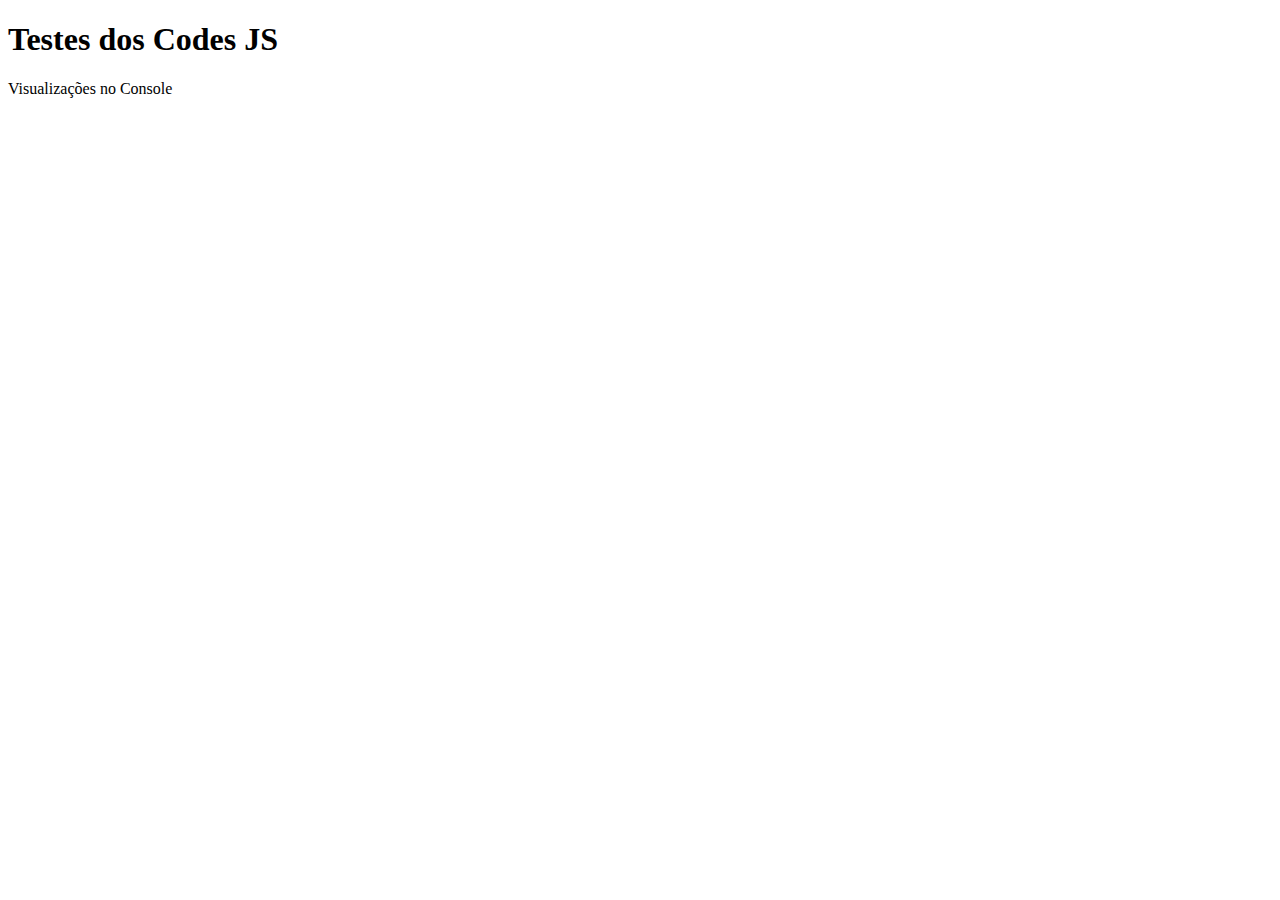
<file: Functions/index.html>
<!DOCTYPE html>
<html>
<head>
<title>Page</title>
</head>
<body>

<h1>Testes dos Codes JS</h1>
<p>Visualizações no Console</p>

<!-- Aqui o html consegue executar e mostrar o javascript -->
<script src="Ex10_area_perimetro.js"></script>
</body>
</html>
</file>
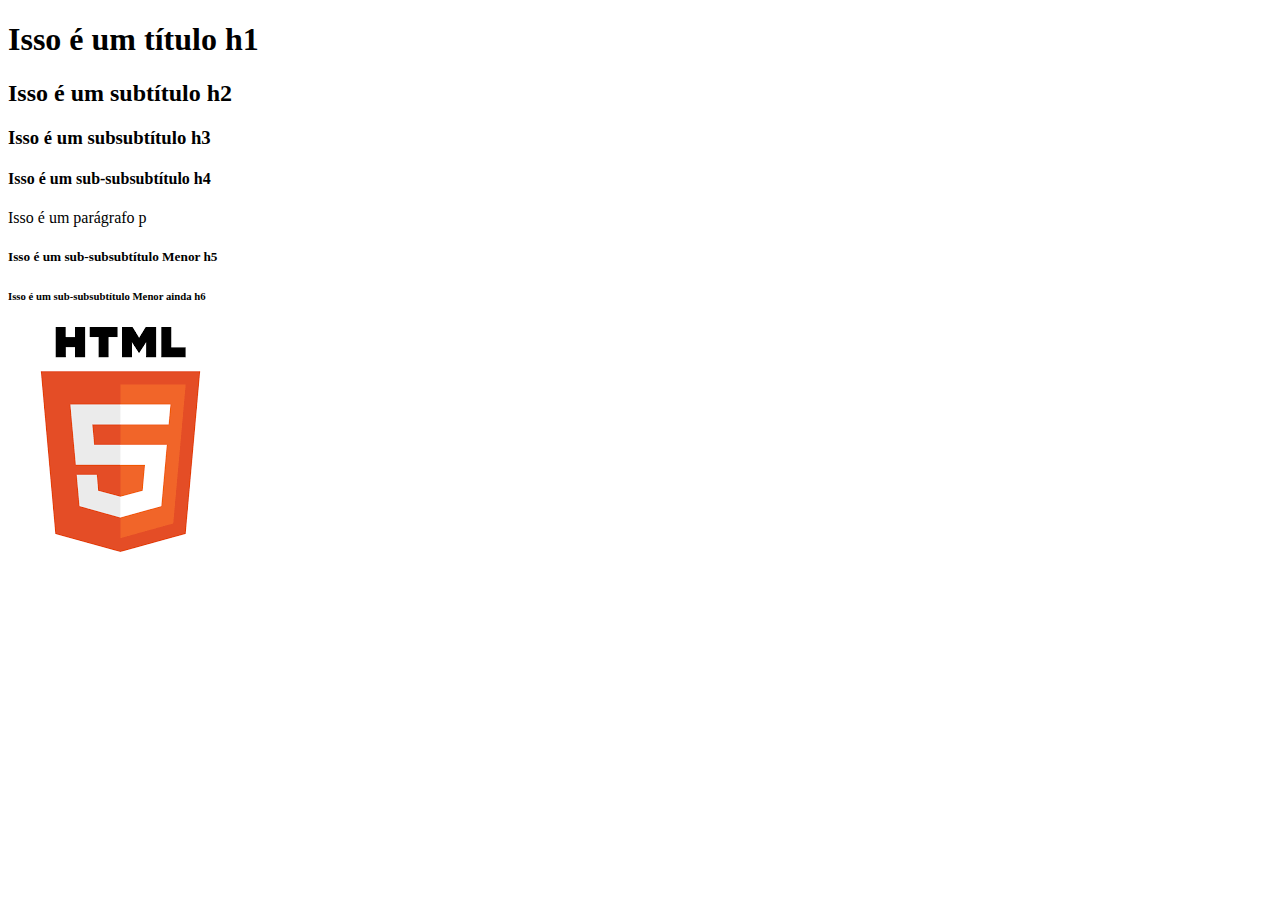
<file: Portifólio/index.html>
<!DOCTYPE html>
<html>
    <head>
        <title>Portifólio</title>
    </head>
    <body>
        
        <h1>Isso é um título h1</h1>
        <h2>Isso é um subtítulo h2</h2>
        <h3>Isso é um subsubtítulo h3</h3>
        <h4>Isso é um sub-subsubtítulo h4</h4>
        <p>Isso é um parágrafo p</p>
        <h5>Isso é um sub-subsubtítulo Menor h5</h5>
        <h6>Isso é um sub-subsubtítulo Menor ainda h6</h6>
        <img src="html.png" alt="Isso é uma imagem">
        
    </body>
</html>
</file>
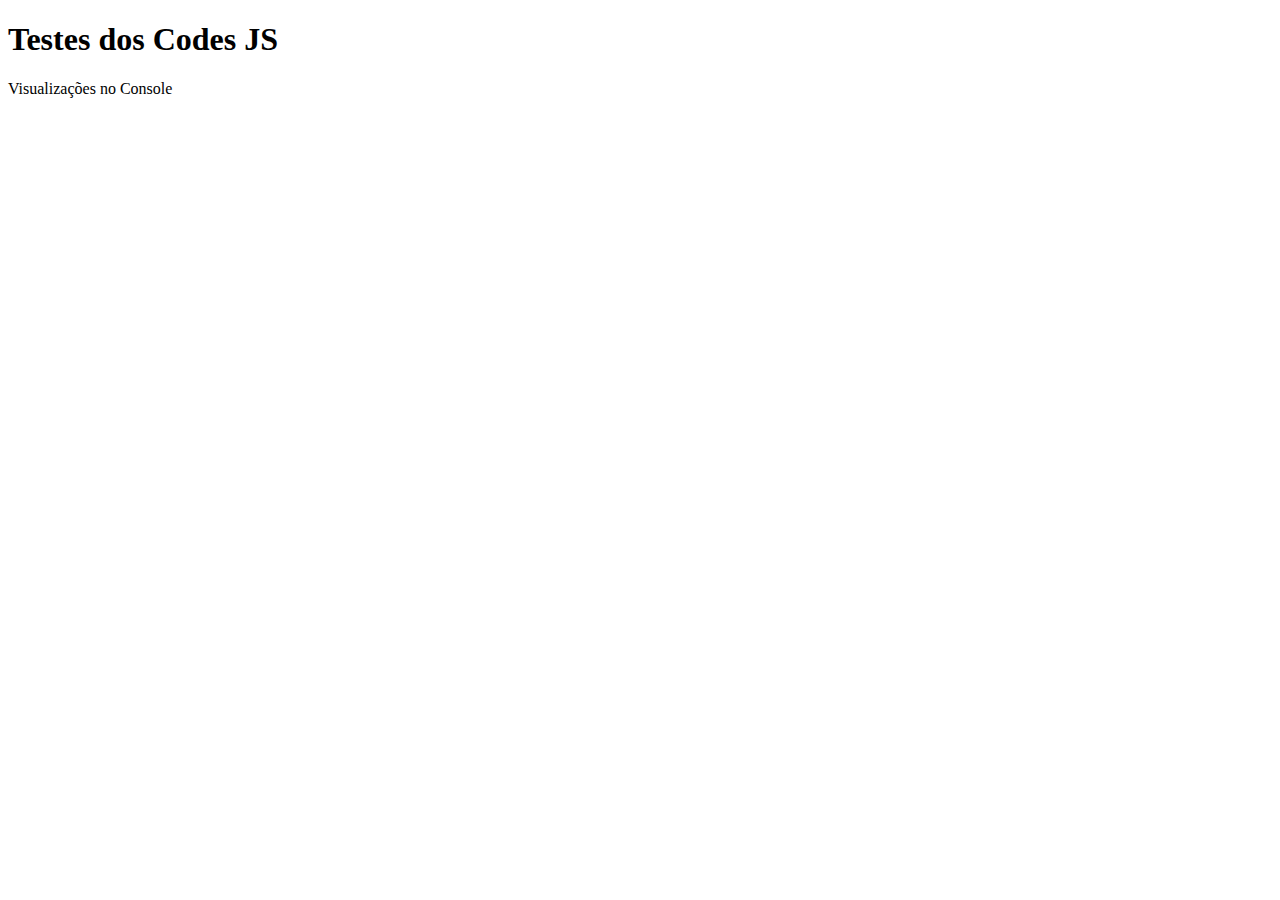
<file: aprendiz/Functions/index.html>
<!DOCTYPE html>
<html>
<head>
<title>Page</title>
</head>
<body>

<h1>Testes dos Codes JS</h1>
<p>Visualizações no Console</p>

<!-- Aqui o html consegue executar e mostrar o javascript para -->
<script src="Ex6_recebe1NumRetornaXX.js"></script>
</body>
</html>
</file>
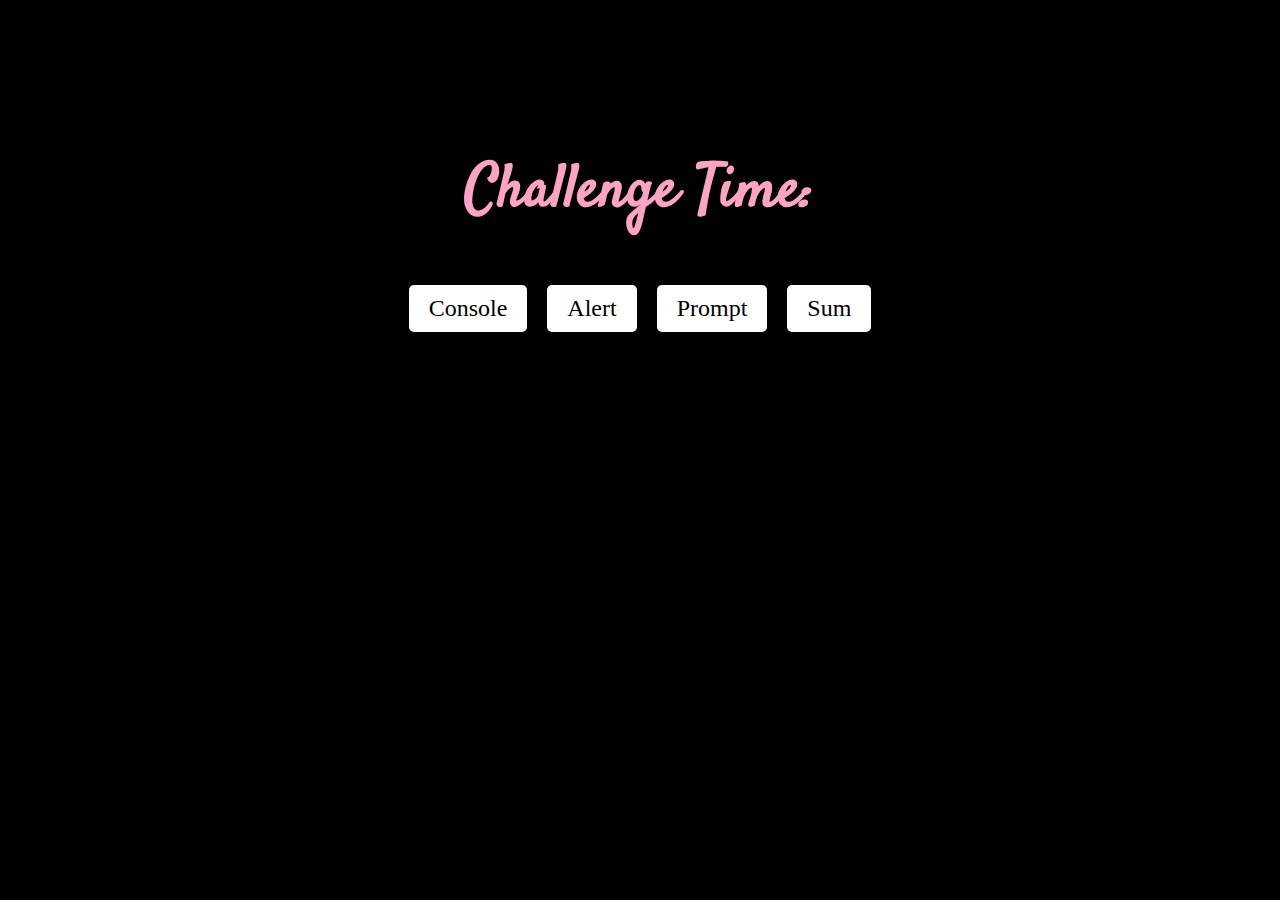
<file: chalengesAndExercises/js-curso-2-desafio_1/index.html>
<!DOCTYPE html>
<html lang="en">
<head>
    <meta charset="UTF-8">
    <meta name="viewport" content="width=device-width, initial-scale=1.0">
    <link rel="stylesheet" href="style.css">
    <title>Desafio</title>
    <link rel="shortcut icon" href="WhatsApp Image 2022-11-21 at 19.01.35.jpeg" type="image/x-icon">
    <style>
        @import url('https://fonts.googleapis.com/css2?family=Satisfy&display=swap');
      </style>
      <link rel="apple-touch-icon" sizes="180x180" href="favicon_io/android-chrome-192x192.png">
      <link rel="icon" type="image/png" sizes="32x32" href="favicon_io/favicon-32x32.png">
      <link rel="icon" type="image/png" sizes="16x16" href="favicon_io/favicon-16x16.png">
      <link rel="manifest" href="/site.webmanifest">

</head>
<body>
    <header>
        <h1></h1>
    </header>
    <main class="container">
        <button onclick="consoleButton()" class="button">Console</button>
        <button onclick="alertButton()" class="button">Alert</button>
        <button onclick="promptButton()" class="button">Prompt</button>
        <button onclick="somaButton()" class="button">Sum</button>
    </main>

      <script src="app.js"></script>
</body>
</html>
</file>
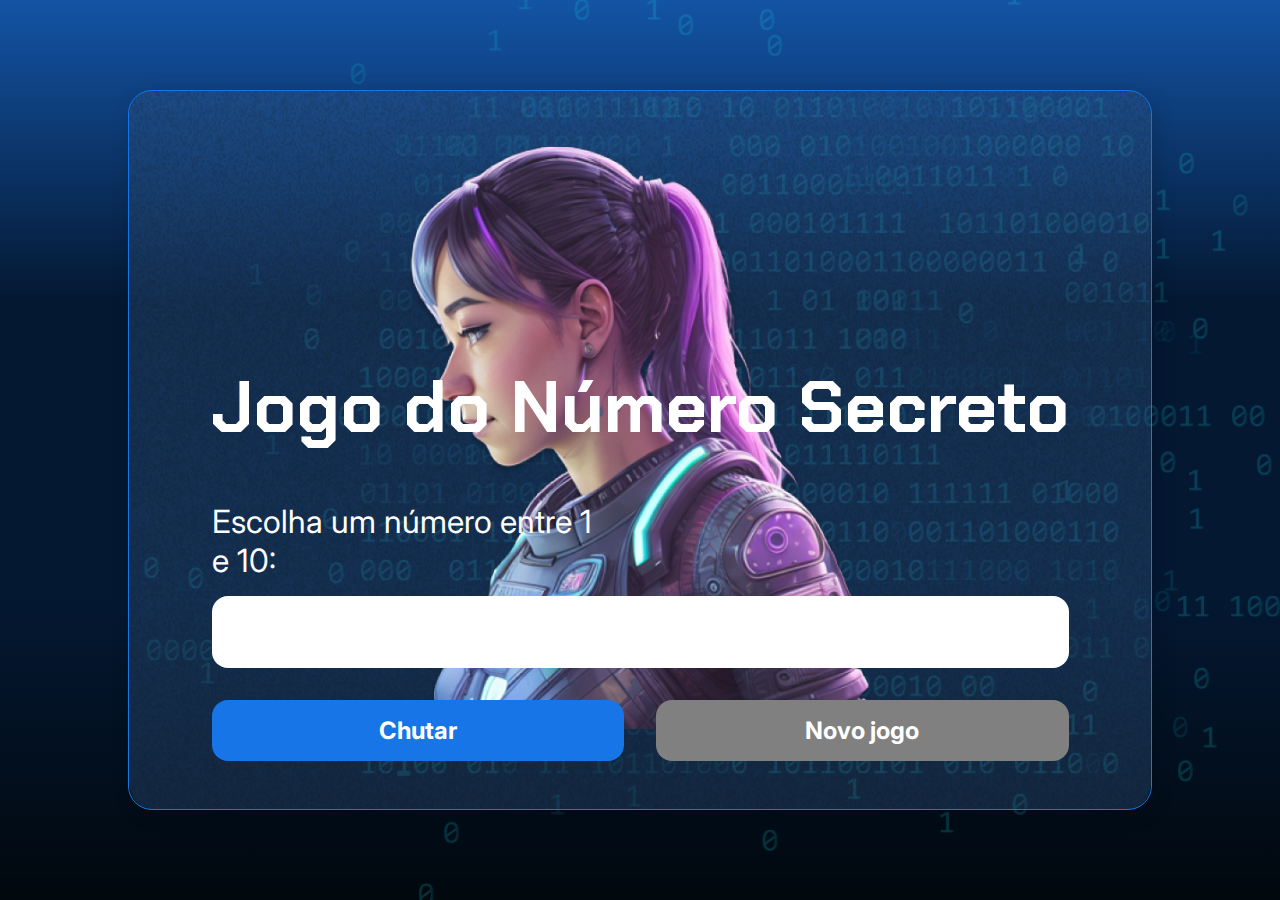
<file: ONE/js-curso-2-aula1/js-curso-2-aula_-/index.html>
<!DOCTYPE html>
<html lang="pt-br">

<head>
    <meta charset="UTF-8">
    <meta name="viewport" content="width=device-width, initial-scale=1.0">
    <script src="https://code.responsivevoice.org/responsivevoice.js"></script>
    <link rel="preconnect" href="https://fonts.googleapis.com">
    <link rel="preconnect" href="https://fonts.gstatic.com" crossorigin>
    <link href="https://fonts.googleapis.com/css2?family=Chakra+Petch:wght@700&family=Inter:wght@400;700&display=swap"
        rel="stylesheet">
    <link rel="stylesheet" href="style.css">
    <title>JS Game</title>
</head>

<body>

    <div class="container">
        <div class="container__conteudo">
            <div class="container__informacoes">
                <div class="container__texto">
                    <h1></h1>
                    <p class="texto__paragrafo"></p>
                </div>
                <input type="number" min="1" max="10" class="container__input">
                <div class="chute container__botoes">
                    <button onclick="verificarChute()" class="container__botao">Chutar</button>
                    <button onclick="" id="reiniciar" class="container__botao" disabled>Novo jogo</button>
                    
                </div>
                
            </div>
           
        </div>
        <img src="img/ia.png" alt="Uma pessoa olhando para a esquerda" class="container__imagem-pessoa" />
    </div>

    <script src="app.js" defer></script>
</body>

</html>
</file>
<file: chalengesAndExercises/js-curso-2-desafio_1/style.css>
header {
  text-align: center;
  font-size: 30px;
  color: #fda4c6;
  font-family: 'Satisfy', cursive;
}

main, html {
  margin: 0;
  padding: 0;
  height: 50%;
  display: flex;
  justify-content: center;
  align-items: center;
  background-color: #000000;
}

.button{
  text-align: center;
  color: #000000;
  padding: 10px 20px;
  margin: 10px;
  font-size: 24px;
  border: none;
  background-color: #ffffff;
  cursor: pointer;
  border-radius: 5px;
  font-family: 'Dancing Script', cursive;
} 

.button:hover {
  background-color: #f0cce7;
  cursor: pointer;
  font-weight: bolder;
}


.button:hover {
  color: rgb(255, 255, 255);
  font-weight: bolder;
  font: 2em 'Dancing Script', cursive;
}
</file>
<file: ONE/js-curso-2-aula1/js-curso-2-aula_-/style.css>
.container img{  
    display: flex;
    height: 583px;
    width: 500px;
    margin-bottom: 25px; 
}  
* {
    box-sizing: border-box;
    margin: 0;
    padding: 0;
    color: white;
}

body {
    background: linear-gradient(#1354A5 0%, #041832 33.33%, #041832 66.67%, #01080E 100%);
    height: 100vh;
    display: flex;
    align-items: center;
    justify-content: center;
}


body::before {
    background-image: url("img/code.png");
    background-repeat: no-repeat;
    background-position: right;
    content: "";
    display: block;
    position: absolute;
    width: 100%;
    height: 100%;
    opacity: 0.4;
}

.container {
    width: 80%;
    height: 80%;
    display: flex;
    align-items: center;
    justify-content: space-around;
    border-radius: 24px;
    border: 1px solid #1875E8;
    box-shadow: 4px 4px 20px 0px rgba(1, 8, 14, 0.15);
    background-image: url("img/Ruido.png");
    background-size: 100% 100%;
    position: relative;
}


.container__conteudo {
    display: flex;
    align-items: center;
    position: absolute;
    bottom: 0;  
}

.container__informacoes {
    flex: 1;
    padding: 3rem; 
}

.container__botao {
    border-radius: 16px;
    background: #1875E8;
    padding: 16px 24px;
    width: 100%;
    font-size: 24px;
    font-weight: 700;
    border: none;
    margin-top: 2rem;
}

.container__texto {
    margin: 16px 0 16px 0;
}

.container__texto-azul {
    color: #1875E8;
}

.container__input {
    width: 100%;
    height: 72px;
    border-radius: 16px;
    background-color: #FFF;
    border: none;
    color: #1875E8;
    padding: 2rem;
    font-size: 24px;
    font-weight: 700;
    font-family: 'Inter', sans-serif;  
}

.container__botoes {
    display: flex;
    gap: 2em;
}

h1 {
    font-family: 'Chakra Petch', sans-serif;
    font-size: 72px;
    padding-bottom: 3rem;
}

p,
button {
    font-family: 'Inter', sans-serif;
}

.texto__paragrafo {
    font-size: 32px;
    font-weight: 400;
    width: 390px;
}

button:disabled {
    background-color: gray;
}

@media screen and (max-width: 1250px) {

    h1 {
        font-size: 50px;
    }

    .container__botao {
        font-size: 16px;
    }


    .texto__paragrafo {
        font-size: 24px;
    }

    .container__imagem-pessoa {
        display: none;
    }

    .container__conteudo {
        display: block;
        position: inherit;
    }

    .container__informacoes {
        padding: 1rem
    }
}
</file>
